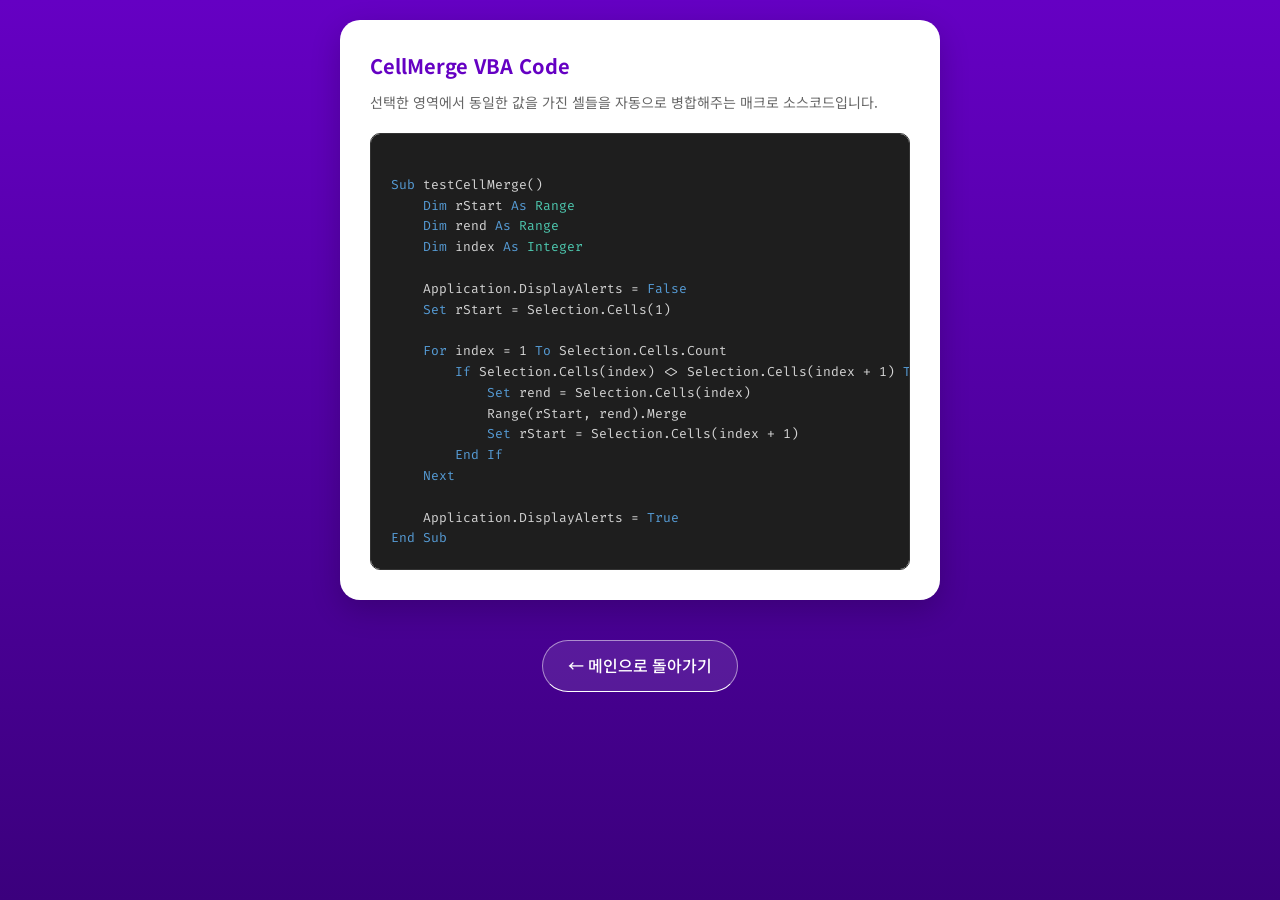
<file: context/cellmerge.html>
<!DOCTYPE html>
<html lang="ko">
<head>
    <meta charset="UTF-8">
    <meta name="viewport" content="width=device-width, initial-scale=1.0">
    <title>CellMerge VBA Code - Codeit</title>
    <link href="https://fonts.googleapis.com/css2?family=Noto+Sans+KR:wght@400;500;700&family=Fira+Code:wght@400;500&display=swap" rel="stylesheet">
    <link rel="stylesheet" href="../css/style.css">
    <style>
        .content-card {
            background: white;
            color: #333;
            padding: 30px;
            border-radius: 20px;
            text-align: left;
            box-shadow: 0 10px 30px rgba(0,0,0,0.2);
            width: 100%;
        }
        
        h2 { 
            color: #6500c3; 
            margin-bottom: 10px; 
            font-size: 20px;
        }

        .description {
            font-size: 14px;
            color: #666;
            margin-bottom: 20px;
            line-height: 1.5;
        }

        /* 코드 블록 스타일 */
        .code-block {
            background-color: #1e1e1e;
            color: #d4d4d4;
            padding: 20px;
            border-radius: 10px;
            font-family: 'Fira Code', monospace;
            font-size: 13px;
            line-height: 1.6;
            overflow-x: auto;
            white-space: pre;
            border: 1px solid #333;
        }

        .vba-keyword { color: #569cd6; } /* Dim, Sub, If 등 */
        .vba-type { color: #4ec9b0; }    /* Range, Integer 등 */
        .vba-comment { color: #6a9955; } /* 주석 (필요시) */

        .back-btn {
            display: inline-block;
            margin-top: 30px;
            color: #ffffff;
            text-decoration: none;
            font-weight: 500;
            border-bottom: 1px solid #ffffff;
            transition: opacity 0.2s;
        }
        .back-btn:hover { opacity: 0.8; }
    </style>
</head>
<body>
    <div class="container">
        <div class="content-card">
            <h2>CellMerge VBA Code</h2>
            <p class="description">선택한 영역에서 동일한 값을 가진 셀들을 자동으로 병합해주는 매크로 소스코드입니다.</p>
            
            <div class="code-block">
<span class="vba-keyword">Sub</span> testCellMerge()
    <span class="vba-keyword">Dim</span> rStart <span class="vba-keyword">As</span> <span class="vba-type">Range</span>
    <span class="vba-keyword">Dim</span> rend <span class="vba-keyword">As</span> <span class="vba-type">Range</span>
    <span class="vba-keyword">Dim</span> index <span class="vba-keyword">As</span> <span class="vba-type">Integer</span>

    Application.DisplayAlerts = <span class="vba-keyword">False</span> 
    <span class="vba-keyword">Set</span> rStart = Selection.Cells(1) 

    <span class="vba-keyword">For</span> index = 1 <span class="vba-keyword">To</span> Selection.Cells.Count 
        <span class="vba-keyword">If</span> Selection.Cells(index) <> Selection.Cells(index + 1) <span class="vba-keyword">Then</span> 
            <span class="vba-keyword">Set</span> rend = Selection.Cells(index) 
            Range(rStart, rend).Merge 
            <span class="vba-keyword">Set</span> rStart = Selection.Cells(index + 1) 
        <span class="vba-keyword">End If</span>
    <span class="vba-keyword">Next</span> 

    Application.DisplayAlerts = <span class="vba-keyword">True</span> 
<span class="vba-keyword">End Sub</span></div>
        </div>
        
        <a href="../index.html" class="back-btn">← 메인으로 돌아가기</a>
    </div>
</body>
</html>
</file>
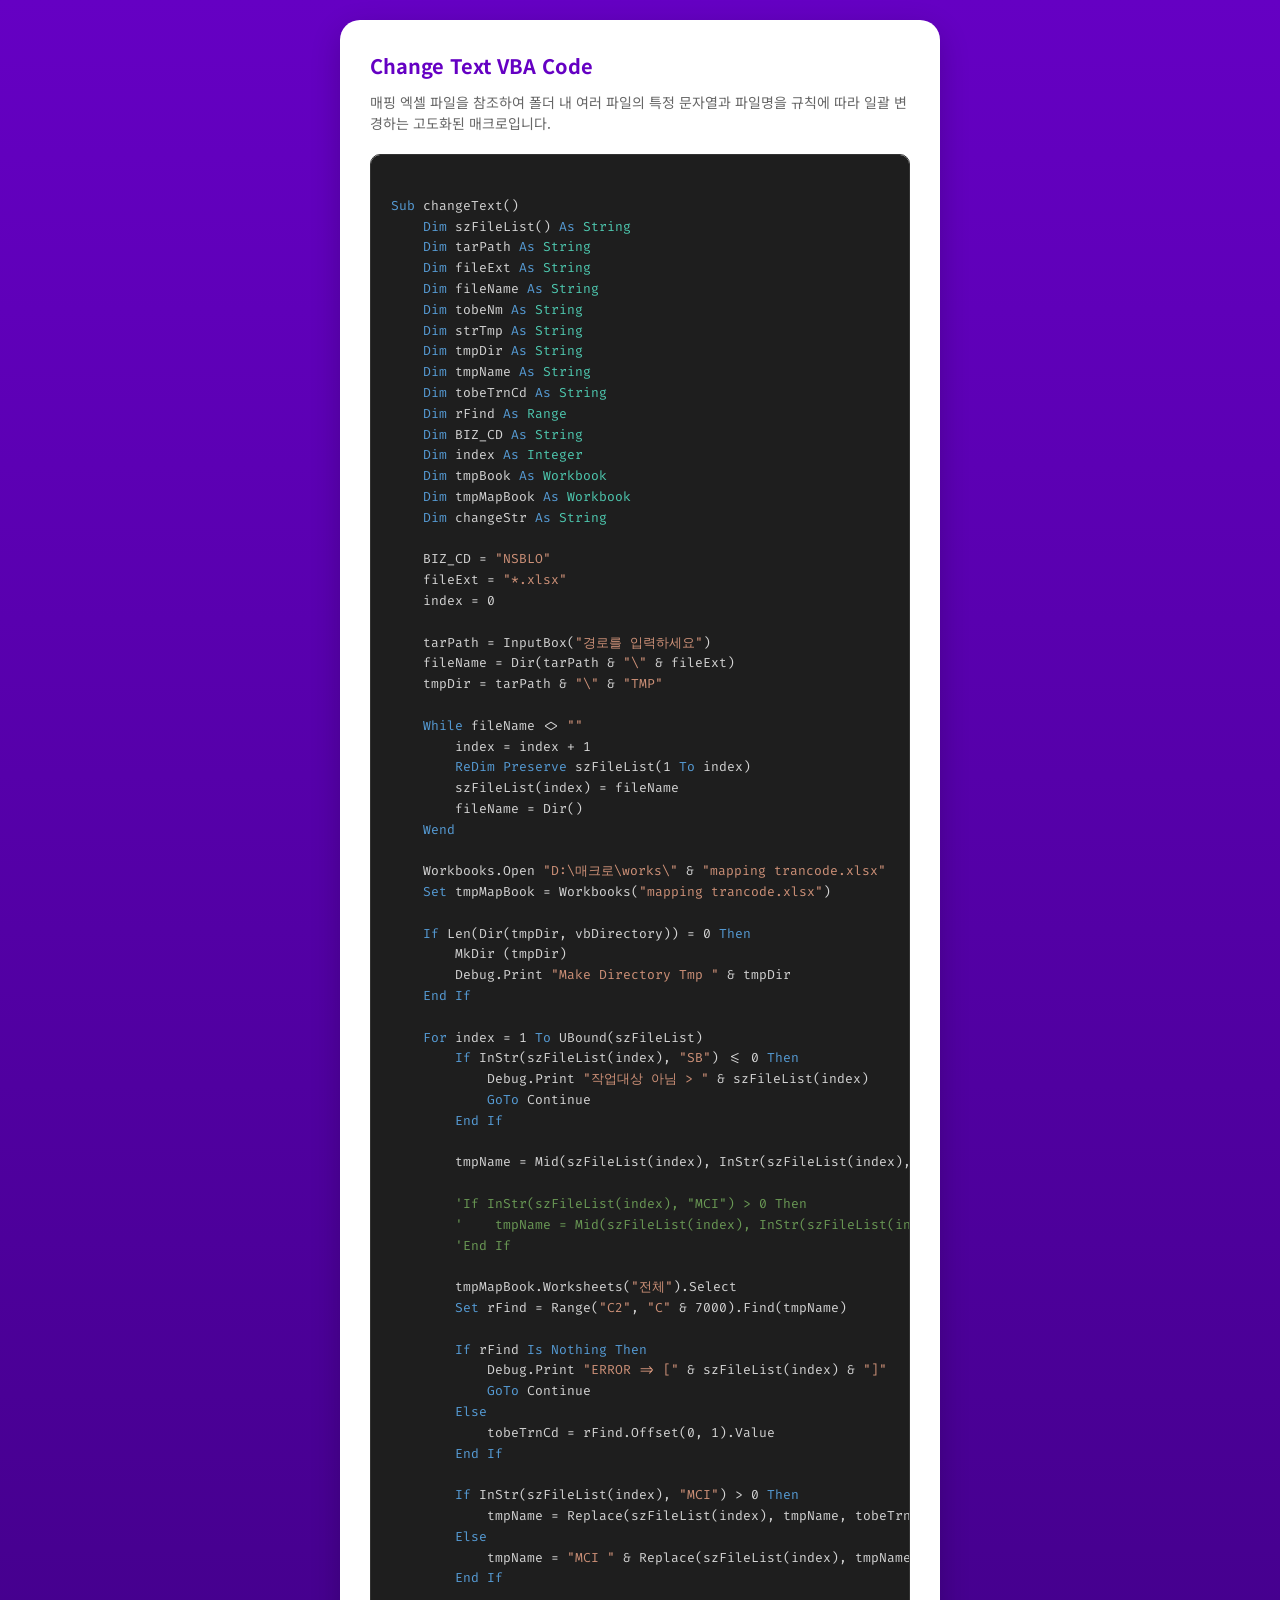
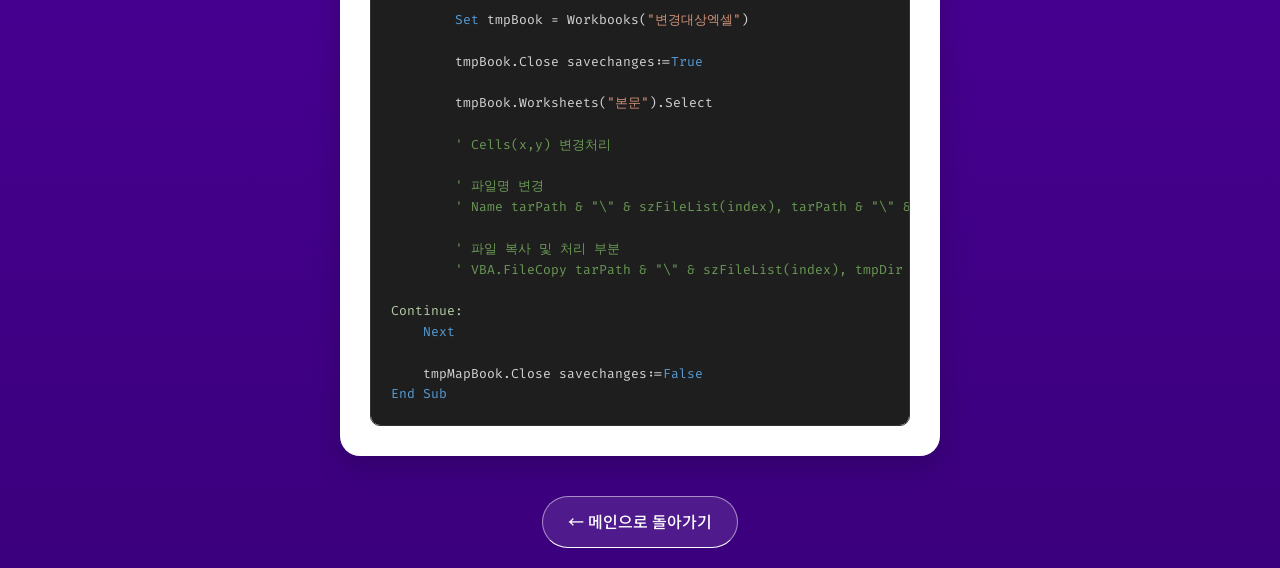
<file: context/changetext.html>
<!DOCTYPE html>
<html lang="ko">
<head>
    <meta charset="UTF-8">
    <meta name="viewport" content="width=device-width, initial-scale=1.0">
    <title>Change Text VBA - Codeit</title>
    <link href="https://fonts.googleapis.com/css2?family=Noto+Sans+KR:wght@400;500;700&family=Fira+Code:wght@400;500&display=swap" rel="stylesheet">
    <link rel="stylesheet" href="../css/style.css">
    <style>
        .content-card {
            background: white;
            color: #333;
            padding: 30px;
            border-radius: 20px;
            text-align: left;
            box-shadow: 0 10px 30px rgba(0,0,0,0.2);
            width: 100%;
        }
        
        h2 { 
            color: #6500c3; 
            margin-bottom: 10px; 
            font-size: 20px;
        }

        .description {
            font-size: 14px;
            color: #666;
            margin-bottom: 20px;
            line-height: 1.5;
        }

        /* 코드 블록 스타일 */
        .code-block {
            background-color: #1e1e1e;
            color: #d4d4d4;
            padding: 20px;
            border-radius: 10px;
            font-family: 'Fira Code', monospace;
            font-size: 13px;
            line-height: 1.6;
            overflow-x: auto;
            white-space: pre;
            border: 1px solid #333;
        }

        .vba-keyword { color: #569cd6; } /* Sub, Dim, If, While, GoTo 등 */
        .vba-type { color: #4ec9b0; }    /* String, Workbook, Range 등 */
        .vba-string { color: #ce9178; }  /* "Text" */
        .vba-comment { color: #6a9955; } /* ' Comment */
        .vba-label { color: #b5cea8; }   /* Continue: */

        .back-btn {
            display: inline-block;
            margin-top: 30px;
            color: #ffffff;
            text-decoration: none;
            font-weight: 500;
            border-bottom: 1px solid #ffffff;
            transition: opacity 0.2s;
        }
        .back-btn:hover { opacity: 0.8; }
    </style>
</head>
<body>
    <div class="container">
        <div class="content-card">
            <h2>Change Text VBA Code</h2>
            <p class="description">매핑 엑셀 파일을 참조하여 폴더 내 여러 파일의 특정 문자열과 파일명을 규칙에 따라 일괄 변경하는 고도화된 매크로입니다.</p>
            
            <div class="code-block">
<span class="vba-keyword">Sub</span> changeText()
    <span class="vba-keyword">Dim</span> szFileList() <span class="vba-keyword">As</span> <span class="vba-type">String</span> 
    <span class="vba-keyword">Dim</span> tarPath <span class="vba-keyword">As</span> <span class="vba-type">String</span> 
    <span class="vba-keyword">Dim</span> fileExt <span class="vba-keyword">As</span> <span class="vba-type">String</span> 
    <span class="vba-keyword">Dim</span> fileName <span class="vba-keyword">As</span> <span class="vba-type">String</span> 
    <span class="vba-keyword">Dim</span> tobeNm <span class="vba-keyword">As</span> <span class="vba-type">String</span> 
    <span class="vba-keyword">Dim</span> strTmp <span class="vba-keyword">As</span> <span class="vba-type">String</span> 
    <span class="vba-keyword">Dim</span> tmpDir <span class="vba-keyword">As</span> <span class="vba-type">String</span> 
    <span class="vba-keyword">Dim</span> tmpName <span class="vba-keyword">As</span> <span class="vba-type">String</span> 
    <span class="vba-keyword">Dim</span> tobeTrnCd <span class="vba-keyword">As</span> <span class="vba-type">String</span> 
    <span class="vba-keyword">Dim</span> rFind <span class="vba-keyword">As</span> <span class="vba-type">Range</span> 
    <span class="vba-keyword">Dim</span> BIZ_CD <span class="vba-keyword">As</span> <span class="vba-type">String</span> 
    <span class="vba-keyword">Dim</span> index <span class="vba-keyword">As</span> <span class="vba-type">Integer</span> 
    <span class="vba-keyword">Dim</span> tmpBook <span class="vba-keyword">As</span> <span class="vba-type">Workbook</span> 
    <span class="vba-keyword">Dim</span> tmpMapBook <span class="vba-keyword">As</span> <span class="vba-type">Workbook</span> 
    <span class="vba-keyword">Dim</span> changeStr <span class="vba-keyword">As</span> <span class="vba-type">String</span> 

    BIZ_CD = <span class="vba-string">"NSBLO"</span> 
    fileExt = <span class="vba-string">"*.xlsx"</span> 
    index = 0 

    tarPath = InputBox(<span class="vba-string">"경로를 입력하세요"</span>) 
    fileName = Dir(tarPath & <span class="vba-string">"\"</span> & fileExt) 
    tmpDir = tarPath & <span class="vba-string">"\"</span> & <span class="vba-string">"TMP"</span> 

    <span class="vba-keyword">While</span> fileName <> <span class="vba-string">""</span> 
        index = index + 1 
        <span class="vba-keyword">ReDim Preserve</span> szFileList(1 <span class="vba-keyword">To</span> index) 
        szFileList(index) = fileName 
        fileName = Dir() 
    <span class="vba-keyword">Wend</span> 

    Workbooks.Open <span class="vba-string">"D:\매크로\works\"</span> & <span class="vba-string">"mapping trancode.xlsx"</span> 
    <span class="vba-keyword">Set</span> tmpMapBook = Workbooks(<span class="vba-string">"mapping trancode.xlsx"</span>) 

    <span class="vba-keyword">If</span> Len(Dir(tmpDir, vbDirectory)) = 0 <span class="vba-keyword">Then</span>
        MkDir (tmpDir) 
        Debug.Print <span class="vba-string">"Make Directory Tmp "</span> & tmpDir
    <span class="vba-keyword">End If</span> 

    <span class="vba-keyword">For</span> index = 1 <span class="vba-keyword">To</span> UBound(szFileList)
        <span class="vba-keyword">If</span> InStr(szFileList(index), <span class="vba-string">"SB"</span>) <= 0 <span class="vba-keyword">Then</span>
            Debug.Print <span class="vba-string">"작업대상 아님 > "</span> & szFileList(index)
            <span class="vba-keyword">GoTo</span> Continue
        <span class="vba-keyword">End If</span> 

        tmpName = Mid(szFileList(index), InStr(szFileList(index), <span class="vba-string">"SBLO"</span>), 12)
        
        <span class="vba-comment">'If InStr(szFileList(index), "MCI") > 0 Then</span>
        <span class="vba-comment">'    tmpName = Mid(szFileList(index), InStr(szFileList(index), "MCI"), 12)</span>
        <span class="vba-comment">'End If</span>

        tmpMapBook.Worksheets(<span class="vba-string">"전체"</span>).Select
        <span class="vba-keyword">Set</span> rFind = Range(<span class="vba-string">"C2"</span>, <span class="vba-string">"C"</span> & 7000).Find(tmpName)

        <span class="vba-keyword">If</span> rFind <span class="vba-keyword">Is Nothing Then</span>
            Debug.Print <span class="vba-string">"ERROR => ["</span> & szFileList(index) & <span class="vba-string">"]"</span>
            <span class="vba-keyword">GoTo</span> Continue
        <span class="vba-keyword">Else</span>
            tobeTrnCd = rFind.Offset(0, 1).Value
        <span class="vba-keyword">End If</span> 

        <span class="vba-keyword">If</span> InStr(szFileList(index), <span class="vba-string">"MCI"</span>) > 0 <span class="vba-keyword">Then</span>
            tmpName = Replace(szFileList(index), tmpName, tobeTrnCd)
        <span class="vba-keyword">Else</span>
            tmpName = <span class="vba-string">"MCI "</span> & Replace(szFileList(index), tmpName, tobeTrnCd)
        <span class="vba-keyword">End If</span>

        <span class="vba-keyword">Set</span> tmpBook = Workbooks(<span class="vba-string">"변경대상엑셀"</span>)
         
        tmpBook.Close savechanges:=<span class="vba-keyword">True</span>
        
        tmpBook.Worksheets(<span class="vba-string">"본문"</span>).Select
        
        <span class="vba-comment">' Cells(x,y) 변경처리</span>
        
        <span class="vba-comment">' 파일명 변경</span>
        <span class="vba-comment">' Name tarPath & "\" & szFileList(index), tarPath & "\" & tobeNm & ".xlsx"</span>
        
        <span class="vba-comment">' 파일 복사 및 처리 부분</span>
        <span class="vba-comment">' VBA.FileCopy tarPath & "\" & szFileList(index), tmpDir & "\" & tobeNm & ".xlsx" </span>
        
<span class="vba-label">Continue:</span>
    <span class="vba-keyword">Next</span>
    
    tmpMapBook.Close savechanges:=<span class="vba-keyword">False</span>
<span class="vba-keyword">End Sub</span></div>
        </div>
        
        <a href="../index.html" class="back-btn">← 메인으로 돌아가기</a>
    </div>
</body>
</html>
</file>
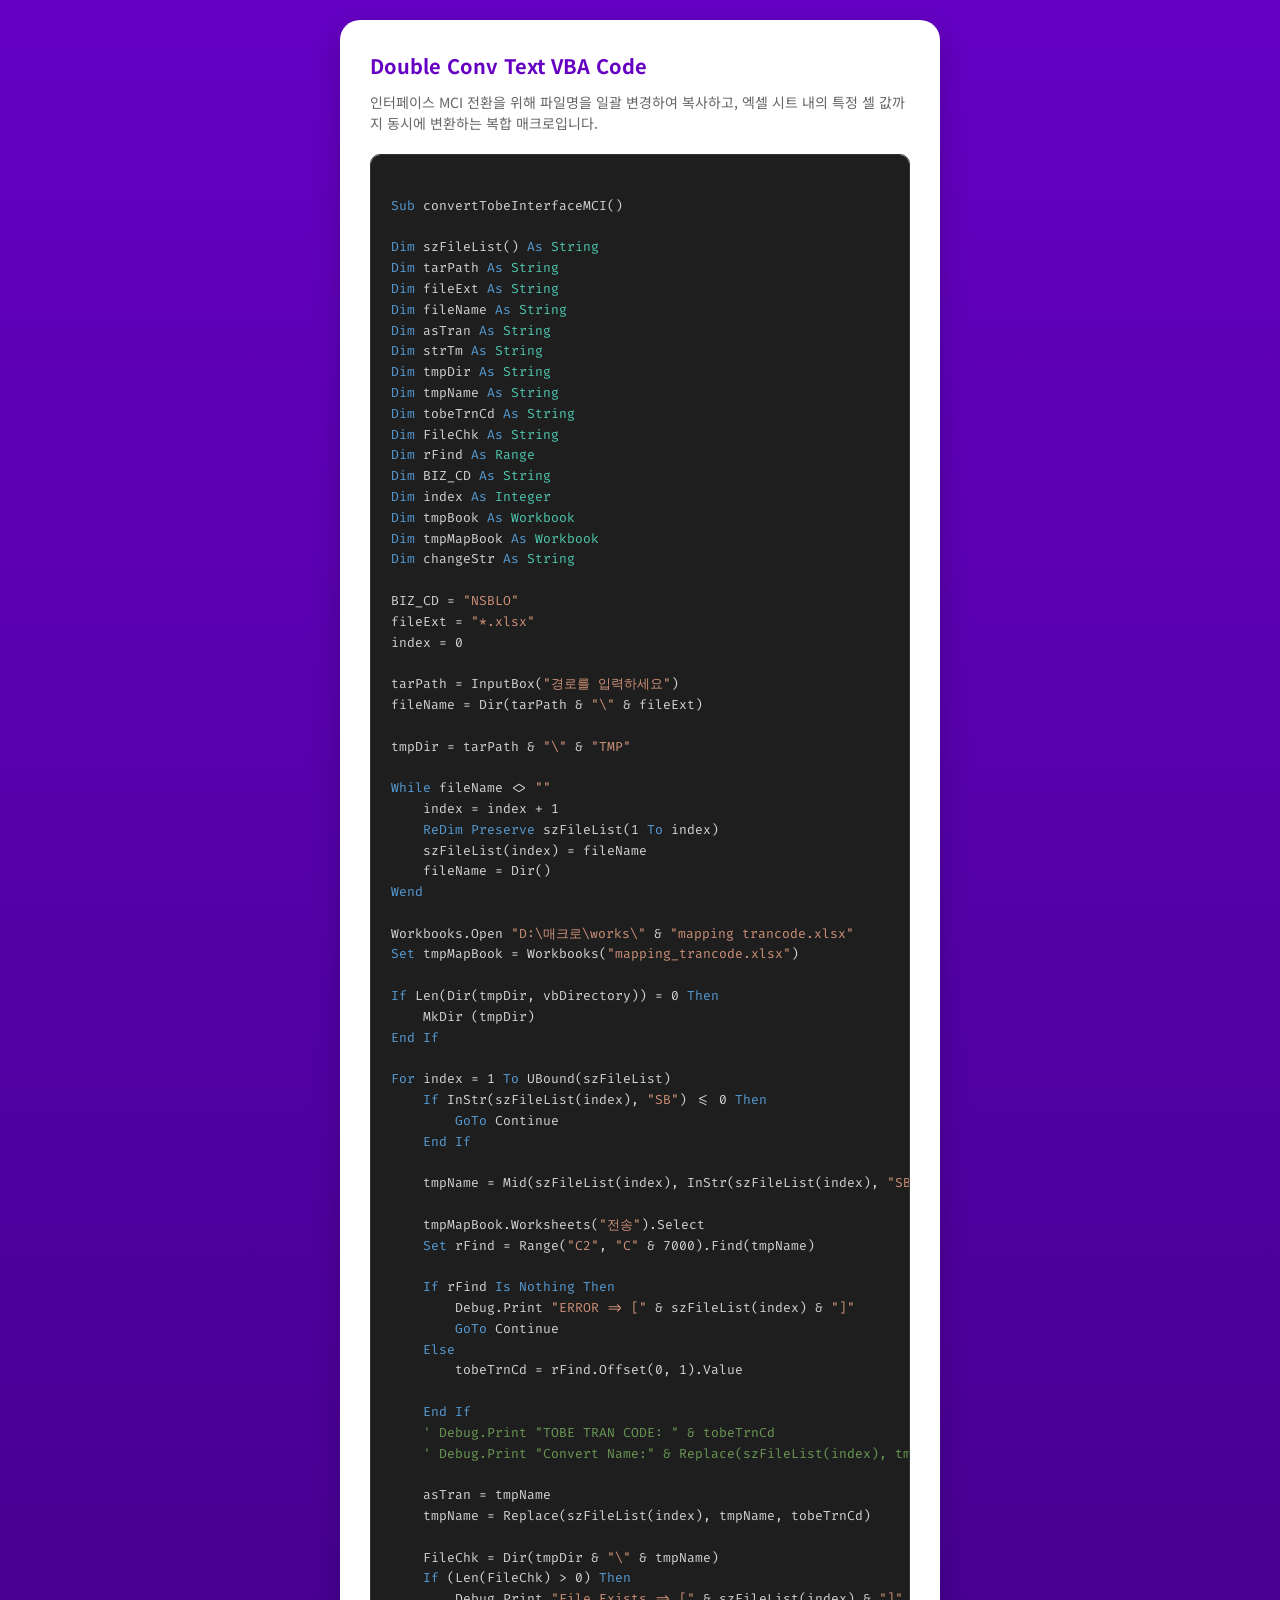
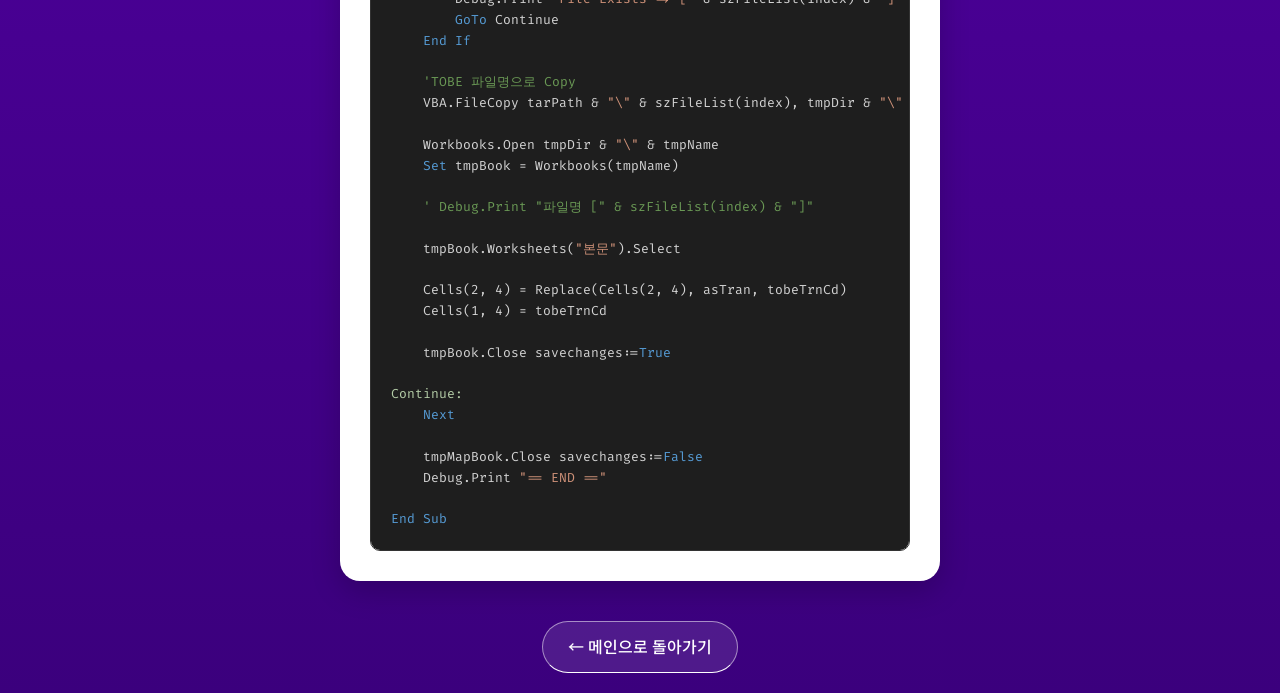
<file: context/doubletext.html>
<!DOCTYPE html>
<html lang="ko">
<head>
    <meta charset="UTF-8">
    <meta name="viewport" content="width=device-width, initial-scale=1.0">
    <title>Double Conv Text VBA - Codeit</title>
    <link href="https://fonts.googleapis.com/css2?family=Noto+Sans+KR:wght@400;500;700&family=Fira+Code:wght@400;500&display=swap" rel="stylesheet">
    <link rel="stylesheet" href="../css/style.css">
    <style>
        .content-card {
            background: white;
            color: #333;
            padding: 30px;
            border-radius: 20px;
            text-align: left;
            box-shadow: 0 10px 30px rgba(0,0,0,0.2);
            width: 100%;
        }
        
        h2 { 
            color: #6500c3; 
            margin-bottom: 10px; 
            font-size: 20px;
        }

        .description {
            font-size: 14px;
            color: #666;
            margin-bottom: 20px;
            line-height: 1.5;
        }

        /* 코드 블록 스타일 */
        .code-block {
            background-color: #1e1e1e;
            color: #d4d4d4;
            padding: 20px;
            border-radius: 10px;
            font-family: 'Fira Code', monospace;
            font-size: 13px;
            line-height: 1.6;
            overflow-x: auto;
            white-space: pre;
            border: 1px solid #333;
        }

        .vba-keyword { color: #569cd6; } /* Sub, Dim, While, If, For 등 */
        .vba-type { color: #4ec9b0; }    /* String, Range, Workbook 등 */
        .vba-string { color: #ce9178; }  /* "Text" */
        .vba-comment { color: #6a9955; } /* ' Comment */
        .vba-label { color: #b5cea8; }   /* Continue: */

        .back-btn {
            display: inline-block;
            margin-top: 30px;
            color: #ffffff;
            text-decoration: none;
            font-weight: 500;
            border-bottom: 1px solid #ffffff;
            transition: opacity 0.2s;
        }
        .back-btn:hover { opacity: 0.8; }
    </style>
</head>
<body>
    <div class="container">
        <div class="content-card">
            <h2>Double Conv Text VBA Code</h2>
            <p class="description">인터페이스 MCI 전환을 위해 파일명을 일괄 변경하여 복사하고, 엑셀 시트 내의 특정 셀 값까지 동시에 변환하는 복합 매크로입니다.</p>
            
            <div class="code-block">
<span class="vba-keyword">Sub</span> convertTobeInterfaceMCI() 

<span class="vba-keyword">Dim</span> szFileList() <span class="vba-keyword">As</span> <span class="vba-type">String</span> 
<span class="vba-keyword">Dim</span> tarPath <span class="vba-keyword">As</span> <span class="vba-type">String</span> 
<span class="vba-keyword">Dim</span> fileExt <span class="vba-keyword">As</span> <span class="vba-type">String</span> 
<span class="vba-keyword">Dim</span> fileName <span class="vba-keyword">As</span> <span class="vba-type">String</span> 
<span class="vba-keyword">Dim</span> asTran <span class="vba-keyword">As</span> <span class="vba-type">String</span> 
<span class="vba-keyword">Dim</span> strTm <span class="vba-keyword">As</span> <span class="vba-type">String</span> 
<span class="vba-keyword">Dim</span> tmpDir <span class="vba-keyword">As</span> <span class="vba-type">String</span> 
<span class="vba-keyword">Dim</span> tmpName <span class="vba-keyword">As</span> <span class="vba-type">String</span> 
<span class="vba-keyword">Dim</span> tobeTrnCd <span class="vba-keyword">As</span> <span class="vba-type">String</span> 
<span class="vba-keyword">Dim</span> FileChk <span class="vba-keyword">As</span> <span class="vba-type">String</span> 
<span class="vba-keyword">Dim</span> rFind <span class="vba-keyword">As</span> <span class="vba-type">Range</span> 
<span class="vba-keyword">Dim</span> BIZ_CD <span class="vba-keyword">As</span> <span class="vba-type">String</span> 
<span class="vba-keyword">Dim</span> index <span class="vba-keyword">As</span> <span class="vba-type">Integer</span> 
<span class="vba-keyword">Dim</span> tmpBook <span class="vba-keyword">As</span> <span class="vba-type">Workbook</span> 
<span class="vba-keyword">Dim</span> tmpMapBook <span class="vba-keyword">As</span> <span class="vba-type">Workbook</span> 
<span class="vba-keyword">Dim</span> changeStr <span class="vba-keyword">As</span> <span class="vba-type">String</span> 

BIZ_CD = <span class="vba-string">"NSBLO"</span> 
fileExt = <span class="vba-string">"*.xlsx"</span> 
index = 0 

tarPath = InputBox(<span class="vba-string">"경로를 입력하세요"</span>) 
fileName = Dir(tarPath & <span class="vba-string">"\"</span> & fileExt) 

tmpDir = tarPath & <span class="vba-string">"\"</span> & <span class="vba-string">"TMP"</span> 

<span class="vba-keyword">While</span> fileName <> <span class="vba-string">""</span> 
    index = index + 1 
    <span class="vba-keyword">ReDim Preserve</span> szFileList(1 <span class="vba-keyword">To</span> index) 
    szFileList(index) = fileName 
    fileName = Dir() 
<span class="vba-keyword">Wend</span> 

Workbooks.Open <span class="vba-string">"D:\매크로\works\"</span> & <span class="vba-string">"mapping trancode.xlsx"</span> 
<span class="vba-keyword">Set</span> tmpMapBook = Workbooks(<span class="vba-string">"mapping_trancode.xlsx"</span>) 

<span class="vba-keyword">If</span> Len(Dir(tmpDir, vbDirectory)) = 0 <span class="vba-keyword">Then</span> 
    MkDir (tmpDir) 
<span class="vba-keyword">End If</span> 

<span class="vba-keyword">For</span> index = 1 <span class="vba-keyword">To</span> UBound(szFileList) 
    <span class="vba-keyword">If</span> InStr(szFileList(index), <span class="vba-string">"SB"</span>) <= 0 <span class="vba-keyword">Then</span> 
        <span class="vba-keyword">GoTo</span> Continue 
    <span class="vba-keyword">End If</span> 

    tmpName = Mid(szFileList(index), InStr(szFileList(index), <span class="vba-string">"SBLO"</span>), 12) 
    
    tmpMapBook.Worksheets(<span class="vba-string">"전송"</span>).Select 
    <span class="vba-keyword">Set</span> rFind = Range(<span class="vba-string">"C2"</span>, <span class="vba-string">"C"</span> & 7000).Find(tmpName) 

    <span class="vba-keyword">If</span> rFind <span class="vba-keyword">Is Nothing Then</span> 
        Debug.Print <span class="vba-string">"ERROR => ["</span> & szFileList(index) & <span class="vba-string">"]"</span> 
        <span class="vba-keyword">GoTo</span> Continue 
    <span class="vba-keyword">Else</span> 
        tobeTrnCd = rFind.Offset(0, 1).Value 

    <span class="vba-keyword">End If</span> 
    <span class="vba-comment">' Debug.Print "TOBE TRAN CODE: " & tobeTrnCd </span>
    <span class="vba-comment">' Debug.Print "Convert Name:" & Replace(szFileList(index), tmpName, tobeTrnCd) </span>

    asTran = tmpName 
    tmpName = Replace(szFileList(index), tmpName, tobeTrnCd) 

    FileChk = Dir(tmpDir & <span class="vba-string">"\"</span> & tmpName) 
    <span class="vba-keyword">If</span> (Len(FileChk) > 0) <span class="vba-keyword">Then</span> 
        Debug.Print <span class="vba-string">"File Exists => ["</span> & szFileList(index) & <span class="vba-string">"]"</span> 
        <span class="vba-keyword">GoTo</span> Continue 
    <span class="vba-keyword">End If</span> 

    <span class="vba-comment">'TOBE 파일명으로 Copy </span>
    VBA.FileCopy tarPath & <span class="vba-string">"\"</span> & szFileList(index), tmpDir & <span class="vba-string">"\"</span> & tmpName 

    Workbooks.Open tmpDir & <span class="vba-string">"\"</span> & tmpName 
    <span class="vba-keyword">Set</span> tmpBook = Workbooks(tmpName) 

    <span class="vba-comment">' Debug.Print "파일명 [" & szFileList(index) & "]" </span>
    
    tmpBook.Worksheets(<span class="vba-string">"본문"</span>).Select 
    
    Cells(2, 4) = Replace(Cells(2, 4), asTran, tobeTrnCd) 
    Cells(1, 4) = tobeTrnCd 

    tmpBook.Close savechanges:=<span class="vba-keyword">True</span> 

<span class="vba-label">Continue:</span>
    <span class="vba-keyword">Next</span>

    tmpMapBook.Close savechanges:=<span class="vba-keyword">False</span> 
    Debug.Print <span class="vba-string">"== END =="</span> 

<span class="vba-keyword">End Sub</span></div>
        </div>
        
        <a href="../index.html" class="back-btn">← 메인으로 돌아가기</a>
    </div>
</body>
</html>
</file>
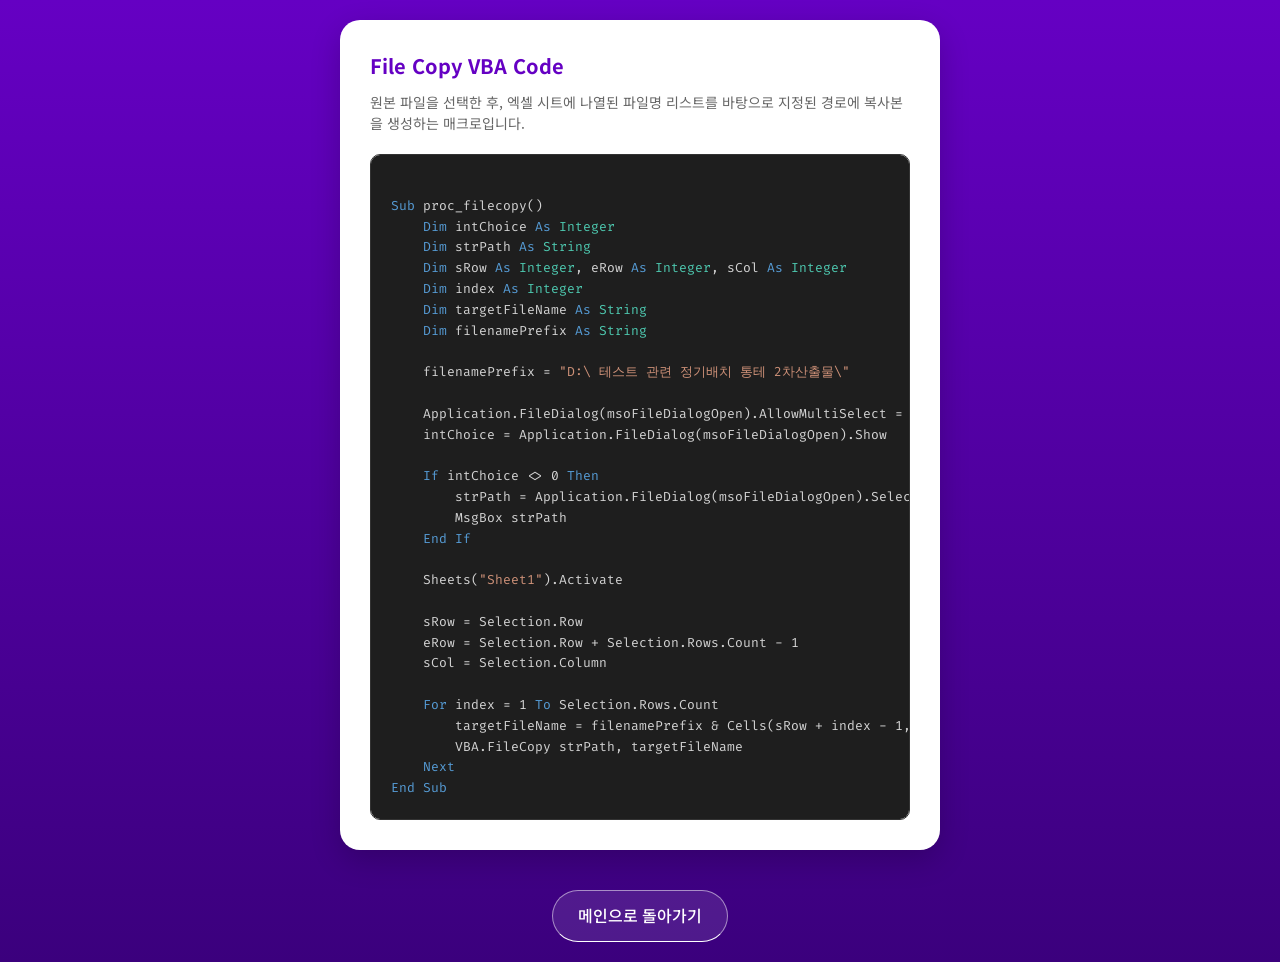
<file: context/filecopy.html>
<!DOCTYPE html>
<html lang="ko">
<head>
    <meta charset="UTF-8">
    <meta name="viewport" content="width=device-width, initial-scale=1.0">
    <title>File Copy VBA - Codeit</title>
    <link href="https://fonts.googleapis.com/css2?family=Noto+Sans+KR:wght@400;500;700&family=Fira+Code:wght@400;500&display=swap" rel="stylesheet">
    <link rel="stylesheet" href="../css/style.css">
    <style>
        .content-card {
            background: white;
            color: #333;
            padding: 30px;
            border-radius: 20px;
            text-align: left;
            box-shadow: 0 10px 30px rgba(0,0,0,0.2);
            width: 100%;
        }
        
        h2 { 
            color: #6500c3; 
            margin-bottom: 10px; 
            font-size: 20px;
        }

        .description {
            font-size: 14px;
            color: #666;
            margin-bottom: 20px;
            line-height: 1.5;
        }

        /* 코드 블록 스타일 */
        .code-block {
            background-color: #1e1e1e;
            color: #d4d4d4;
            padding: 20px;
            border-radius: 10px;
            font-family: 'Fira Code', monospace;
            font-size: 13px;
            line-height: 1.6;
            overflow-x: auto;
            white-space: pre;
            border: 1px solid #333;
        }

        .vba-keyword { color: #569cd6; } /* Dim, Sub, If 등 */
        .vba-type { color: #4ec9b0; }    /* Integer, String, Range 등 */
        .vba-string { color: #ce9178; }  /* "Text" */
        .vba-comment { color: #6a9955; } /* ' Comment */

        .back-btn {
            display: inline-block;
            margin-top: 30px;
            color: #ffffff;
            text-decoration: none;
            font-weight: 500;
            border-bottom: 1px solid #ffffff;
            transition: opacity 0.2s;
        }
        .back-btn:hover { opacity: 0.8; }
    </style>
</head>
<body>
    <div class="container">
        <div class="content-card">
            <h2>File Copy VBA Code</h2>
            <p class="description">원본 파일을 선택한 후, 엑셀 시트에 나열된 파일명 리스트를 바탕으로 지정된 경로에 복사본을 생성하는 매크로입니다.</p>
            
            <div class="code-block">
<span class="vba-keyword">Sub</span> proc_filecopy()
    <span class="vba-keyword">Dim</span> intChoice <span class="vba-keyword">As</span> <span class="vba-type">Integer</span>
    <span class="vba-keyword">Dim</span> strPath <span class="vba-keyword">As</span> <span class="vba-type">String</span>
    <span class="vba-keyword">Dim</span> sRow <span class="vba-keyword">As</span> <span class="vba-type">Integer</span>, eRow <span class="vba-keyword">As</span> <span class="vba-type">Integer</span>, sCol <span class="vba-keyword">As</span> <span class="vba-type">Integer</span>
    <span class="vba-keyword">Dim</span> index <span class="vba-keyword">As</span> <span class="vba-type">Integer</span>
    <span class="vba-keyword">Dim</span> targetFileName <span class="vba-keyword">As</span> <span class="vba-type">String</span>
    <span class="vba-keyword">Dim</span> filenamePrefix <span class="vba-keyword">As</span> <span class="vba-type">String</span>

    filenamePrefix = <span class="vba-string">"D:\ 테스트 관련 정기배치 통테 2차산출물\"</span>
    
    Application.FileDialog(msoFileDialogOpen).AllowMultiSelect = <span class="vba-keyword">False</span>
    intChoice = Application.FileDialog(msoFileDialogOpen).Show 

    <span class="vba-keyword">If</span> intChoice <> 0 <span class="vba-keyword">Then</span>
        strPath = Application.FileDialog(msoFileDialogOpen).SelectedItems(1) 
        MsgBox strPath
    <span class="vba-keyword">End If</span>

    Sheets(<span class="vba-string">"Sheet1"</span>).Activate
    
    sRow = Selection.Row
    eRow = Selection.Row + Selection.Rows.Count - 1
    sCol = Selection.Column

    <span class="vba-keyword">For</span> index = 1 <span class="vba-keyword">To</span> Selection.Rows.Count 
        targetFileName = filenamePrefix & Cells(sRow + index - 1, sCol) 
        VBA.FileCopy strPath, targetFileName 
    <span class="vba-keyword">Next</span>
<span class="vba-keyword">End Sub</span></div>
        </div>
        
        <a href="../index.html" class="back-btn"><i class="fas fa-chevron-left"></i> 메인으로 돌아가기</a>
    </div>
</body>
</html>
</file>
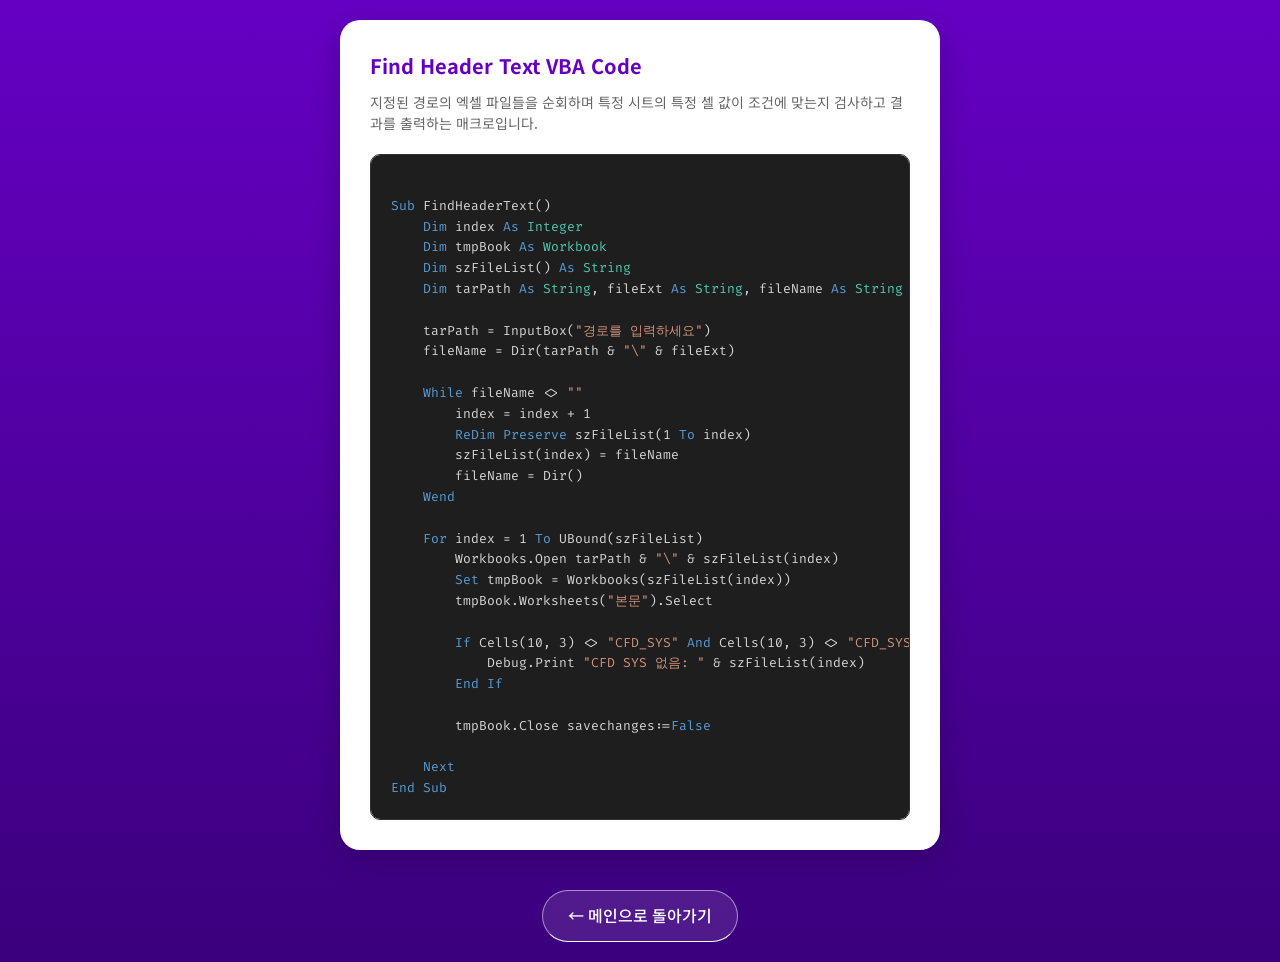
<file: context/findtext.html>
<!DOCTYPE html>
<html lang="ko">
<head>
    <meta charset="UTF-8">
    <meta name="viewport" content="width=device-width, initial-scale=1.0">
    <title>Find Text VBA - Codeit</title>
    <link href="https://fonts.googleapis.com/css2?family=Noto+Sans+KR:wght@400;500;700&family=Fira+Code:wght@400;500&display=swap" rel="stylesheet">
    <link rel="stylesheet" href="../css/style.css">
    <style>
        .content-card {
            background: white;
            color: #333;
            padding: 30px;
            border-radius: 20px;
            text-align: left;
            box-shadow: 0 10px 30px rgba(0,0,0,0.2);
            width: 100%;
        }
        
        h2 { 
            color: #6500c3; 
            margin-bottom: 10px; 
            font-size: 20px;
        }

        .description {
            font-size: 14px;
            color: #666;
            margin-bottom: 20px;
            line-height: 1.5;
        }

        /* 코드 블록 스타일 */
        .code-block {
            background-color: #1e1e1e;
            color: #d4d4d4;
            padding: 20px;
            border-radius: 10px;
            font-family: 'Fira Code', monospace;
            font-size: 13px;
            line-height: 1.6;
            overflow-x: auto;
            white-space: pre;
            border: 1px solid #333;
        }

        .vba-keyword { color: #569cd6; } /* Dim, Sub, If, While 등 */
        .vba-type { color: #4ec9b0; }    /* Integer, Workbook, String 등 */
        .vba-string { color: #ce9178; }  /* "Text" */
        .vba-comment { color: #6a9955; } /* ' Comment */

        .back-btn {
            display: inline-block;
            margin-top: 30px;
            color: #ffffff;
            text-decoration: none;
            font-weight: 500;
            border-bottom: 1px solid #ffffff;
            transition: opacity 0.2s;
        }
        .back-btn:hover { opacity: 0.8; }
    </style>
</head>
<body>
    <div class="container">
        <div class="content-card">
            <h2>Find Header Text VBA Code</h2>
            <p class="description">지정된 경로의 엑셀 파일들을 순회하며 특정 시트의 특정 셀 값이 조건에 맞는지 검사하고 결과를 출력하는 매크로입니다.</p>
            
            <div class="code-block">
<span class="vba-keyword">Sub</span> FindHeaderText()
    <span class="vba-keyword">Dim</span> index <span class="vba-keyword">As</span> <span class="vba-type">Integer</span>
    <span class="vba-keyword">Dim</span> tmpBook <span class="vba-keyword">As</span> <span class="vba-type">Workbook</span>
    <span class="vba-keyword">Dim</span> szFileList() <span class="vba-keyword">As</span> <span class="vba-type">String</span>
    <span class="vba-keyword">Dim</span> tarPath <span class="vba-keyword">As</span> <span class="vba-type">String</span>, fileExt <span class="vba-keyword">As</span> <span class="vba-type">String</span>, fileName <span class="vba-keyword">As</span> <span class="vba-type">String</span>

    tarPath = InputBox(<span class="vba-string">"경로를 입력하세요"</span>)
    fileName = Dir(tarPath & <span class="vba-string">"\"</span> & fileExt)

    <span class="vba-keyword">While</span> fileName <> <span class="vba-string">""</span>
        index = index + 1
        <span class="vba-keyword">ReDim Preserve</span> szFileList(1 <span class="vba-keyword">To</span> index)
        szFileList(index) = fileName
        fileName = Dir()
    <span class="vba-keyword">Wend</span>

    <span class="vba-keyword">For</span> index = 1 <span class="vba-keyword">To</span> UBound(szFileList)
        Workbooks.Open tarPath & <span class="vba-string">"\"</span> & szFileList(index)
        <span class="vba-keyword">Set</span> tmpBook = Workbooks(szFileList(index))
        tmpBook.Worksheets(<span class="vba-string">"본문"</span>).Select

        <span class="vba-keyword">If</span> Cells(10, 3) <> <span class="vba-string">"CFD_SYS"</span> <span class="vba-keyword">And</span> Cells(10, 3) <> <span class="vba-string">"CFD_SYS_TEST"</span> <span class="vba-keyword">Then</span>
            Debug.Print <span class="vba-string">"CFD SYS 없음: "</span> & szFileList(index)
        <span class="vba-keyword">End If</span>
        
        tmpBook.Close savechanges:=<span class="vba-keyword">False</span>
        
    <span class="vba-keyword">Next</span>
<span class="vba-keyword">End Sub</span></div>
        </div>
        
        <a href="../index.html" class="back-btn">← 메인으로 돌아가기</a>
    </div>
</body>
</html>
</file>
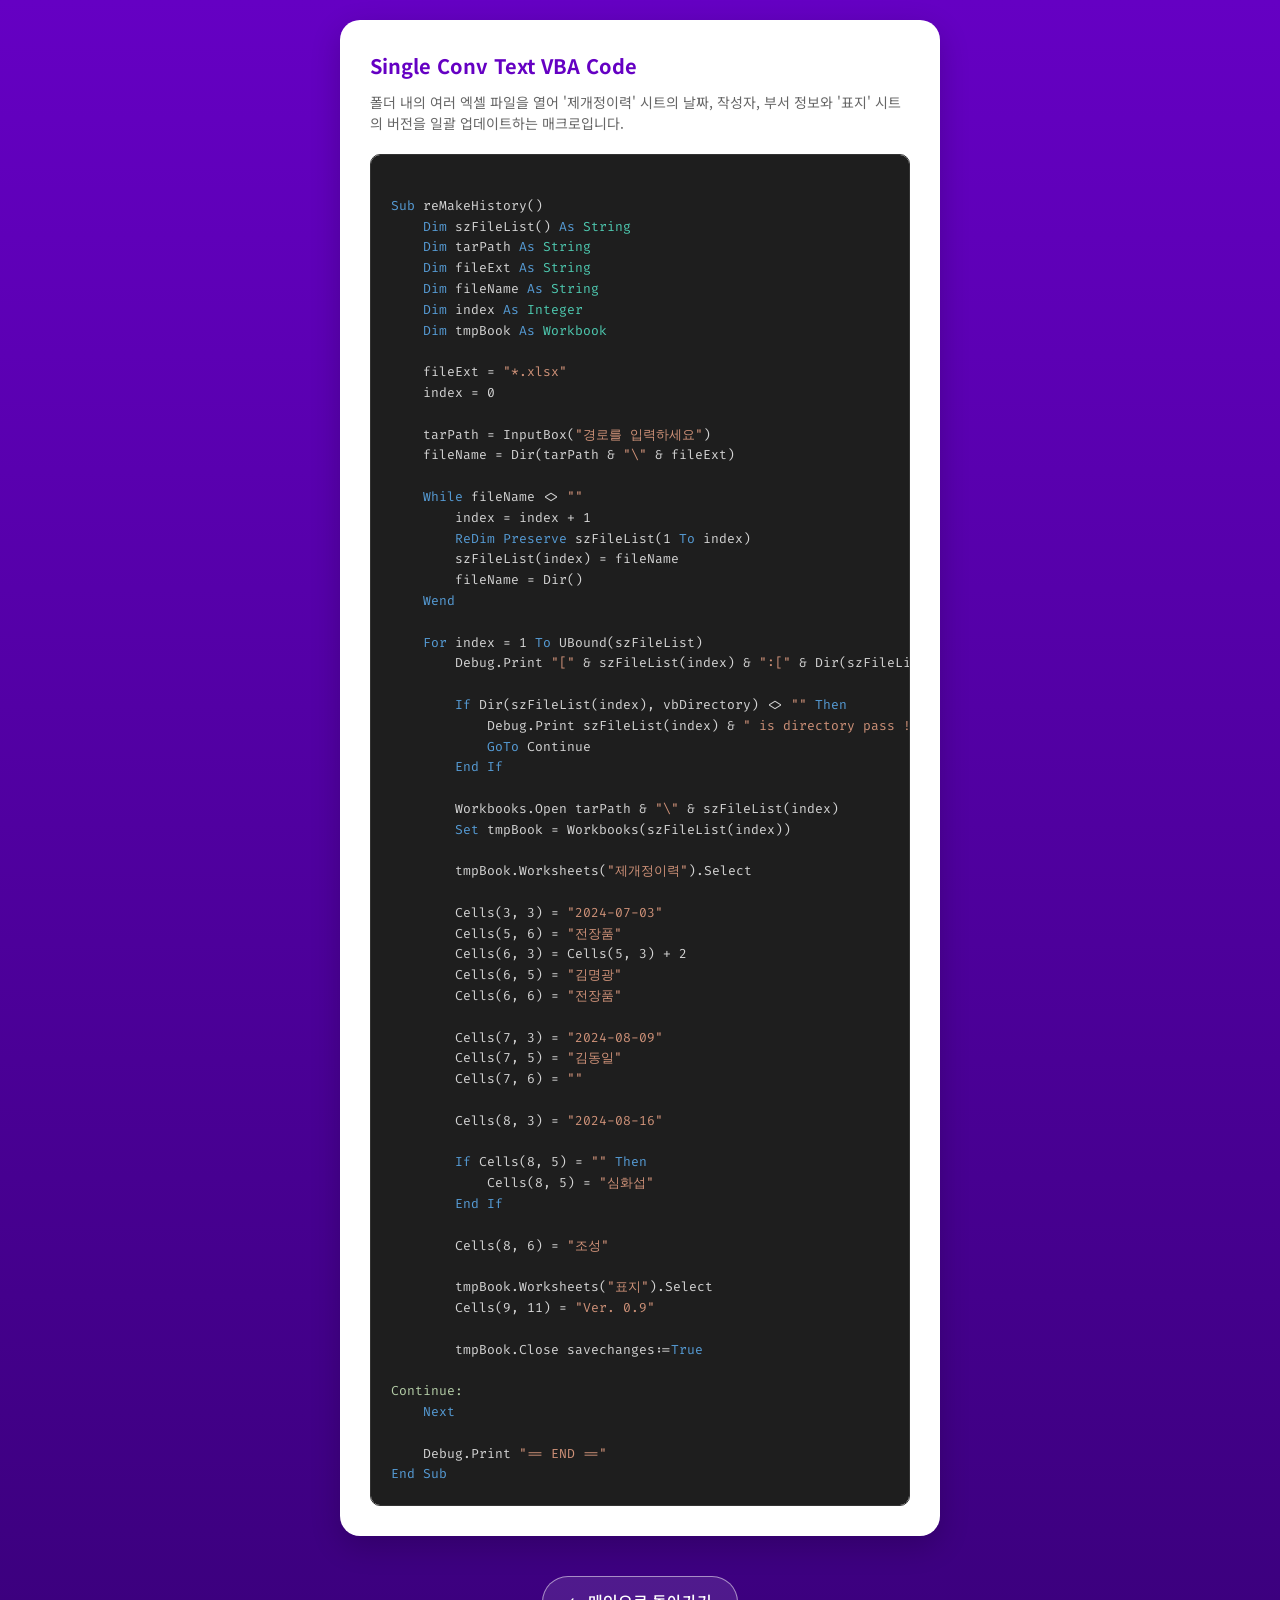
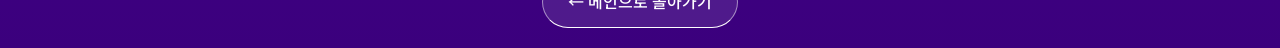
<file: context/singletext.html>
<!DOCTYPE html>
<html lang="ko">
<head>
    <meta charset="UTF-8">
    <meta name="viewport" content="width=device-width, initial-scale=1.0">
    <title>Single Conv Text VBA - Codeit</title>
    <link href="https://fonts.googleapis.com/css2?family=Noto+Sans+KR:wght@400;500;700&family=Fira+Code:wght@400;500&display=swap" rel="stylesheet">
    <link rel="stylesheet" href="../css/style.css">
    <style>
        .content-card {
            background: white;
            color: #333;
            padding: 30px;
            border-radius: 20px;
            text-align: left;
            box-shadow: 0 10px 30px rgba(0,0,0,0.2);
            width: 100%;
        }
        
        h2 { 
            color: #6500c3; 
            margin-bottom: 10px; 
            font-size: 20px;
        }

        .description {
            font-size: 14px;
            color: #666;
            margin-bottom: 20px;
            line-height: 1.5;
        }

        /* 코드 블록 스타일 */
        .code-block {
            background-color: #1e1e1e;
            color: #d4d4d4;
            padding: 20px;
            border-radius: 10px;
            font-family: 'Fira Code', monospace;
            font-size: 13px;
            line-height: 1.6;
            overflow-x: auto;
            white-space: pre;
            border: 1px solid #333;
        }

        .vba-keyword { color: #569cd6; } /* Sub, Dim, While, If, For 등 */
        .vba-type { color: #4ec9b0; }    /* String, Workbook, Integer 등 */
        .vba-string { color: #ce9178; }  /* "Text", "2024-07-03" 등 */
        .vba-comment { color: #6a9955; } /* ' Comment */
        .vba-label { color: #b5cea8; }   /* Continue: */

        .back-btn {
            display: inline-block;
            margin-top: 30px;
            color: #ffffff;
            text-decoration: none;
            font-weight: 500;
            border-bottom: 1px solid #ffffff;
            transition: opacity 0.2s;
        }
        .back-btn:hover { opacity: 0.8; }
    </style>
</head>
<body>
    <div class="container">
        <div class="content-card">
            <h2>Single Conv Text VBA Code</h2>
            <p class="description">폴더 내의 여러 엑셀 파일을 열어 '제개정이력' 시트의 날짜, 작성자, 부서 정보와 '표지' 시트의 버전을 일괄 업데이트하는 매크로입니다.</p>
            
            <div class="code-block">
<span class="vba-keyword">Sub</span> reMakeHistory()
    <span class="vba-keyword">Dim</span> szFileList() <span class="vba-keyword">As</span> <span class="vba-type">String</span>
    <span class="vba-keyword">Dim</span> tarPath <span class="vba-keyword">As</span> <span class="vba-type">String</span> 
    <span class="vba-keyword">Dim</span> fileExt <span class="vba-keyword">As</span> <span class="vba-type">String</span>
    <span class="vba-keyword">Dim</span> fileName <span class="vba-keyword">As</span> <span class="vba-type">String</span>
    <span class="vba-keyword">Dim</span> index <span class="vba-keyword">As</span> <span class="vba-type">Integer</span>
    <span class="vba-keyword">Dim</span> tmpBook <span class="vba-keyword">As</span> <span class="vba-type">Workbook</span> 

    fileExt = <span class="vba-string">"*.xlsx"</span>
    index = 0

    tarPath = InputBox(<span class="vba-string">"경로를 입력하세요"</span>) 
    fileName = Dir(tarPath & <span class="vba-string">"\"</span> & fileExt) 

    <span class="vba-keyword">While</span> fileName <> <span class="vba-string">""</span> 
        index = index + 1 
        <span class="vba-keyword">ReDim Preserve</span> szFileList(1 <span class="vba-keyword">To</span> index) 
        szFileList(index) = fileName 
        fileName = Dir() 
    <span class="vba-keyword">Wend</span> 

    <span class="vba-keyword">For</span> index = 1 <span class="vba-keyword">To</span> UBound(szFileList) 
        Debug.Print <span class="vba-string">"["</span> & szFileList(index) & <span class="vba-string">":["</span> & Dir(szFileList(index), vbDirectory) & <span class="vba-string">"]"</span> 
        
        <span class="vba-keyword">If</span> Dir(szFileList(index), vbDirectory) <> <span class="vba-string">""</span> <span class="vba-keyword">Then</span> 
            Debug.Print szFileList(index) & <span class="vba-string">" is directory pass !!!"</span>
            <span class="vba-keyword">GoTo</span> Continue
        <span class="vba-keyword">End If</span> 

        Workbooks.Open tarPath & <span class="vba-string">"\"</span> & szFileList(index)
        <span class="vba-keyword">Set</span> tmpBook = Workbooks(szFileList(index))
        
        tmpBook.Worksheets(<span class="vba-string">"제개정이력"</span>).Select 

        Cells(3, 3) = <span class="vba-string">"2024-07-03"</span> 
        Cells(5, 6) = <span class="vba-string">"전장품"</span> 
        Cells(6, 3) = Cells(5, 3) + 2 
        Cells(6, 5) = <span class="vba-string">"김명광"</span> 
        Cells(6, 6) = <span class="vba-string">"전장품"</span> 
        
        Cells(7, 3) = <span class="vba-string">"2024-08-09"</span>
        Cells(7, 5) = <span class="vba-string">"김동일"</span> 
        Cells(7, 6) = <span class="vba-string">""</span> 
        
        Cells(8, 3) = <span class="vba-string">"2024-08-16"</span> 
        
        <span class="vba-keyword">If</span> Cells(8, 5) = <span class="vba-string">""</span> <span class="vba-keyword">Then</span>
            Cells(8, 5) = <span class="vba-string">"심화섭"</span> 
        <span class="vba-keyword">End If</span>
        
        Cells(8, 6) = <span class="vba-string">"조성"</span>

        tmpBook.Worksheets(<span class="vba-string">"표지"</span>).Select
        Cells(9, 11) = <span class="vba-string">"Ver. 0.9"</span> 

        tmpBook.Close savechanges:=<span class="vba-keyword">True</span> 

<span class="vba-label">Continue:</span> 
    <span class="vba-keyword">Next</span> 

    Debug.Print <span class="vba-string">"== END =="</span> 
<span class="vba-keyword">End Sub</span></div>
        </div>
        
        <a href="../index.html" class="back-btn">← 메인으로 돌아가기</a>
    </div>
</body>
</html>
</file>
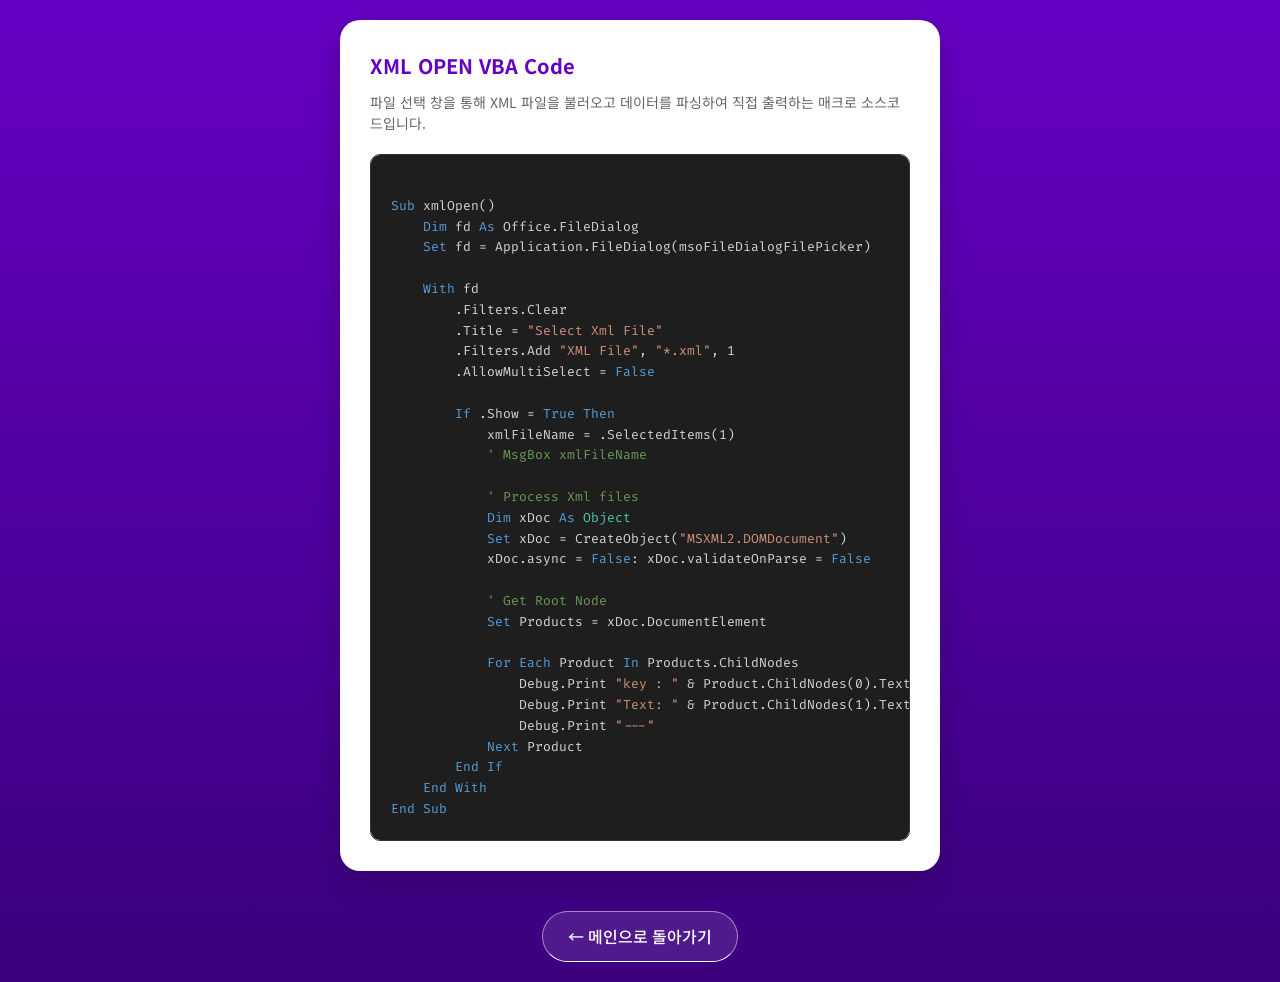
<file: context/xmlopen.html>
<!DOCTYPE html>
<html lang="ko">
<head>
    <meta charset="UTF-8">
    <meta name="viewport" content="width=device-width, initial-scale=1.0">
    <title>XML OPEN VBA Code - Codeit</title>
    <link href="https://fonts.googleapis.com/css2?family=Noto+Sans+KR:wght@400;500;700&family=Fira+Code:wght@400;500&display=swap" rel="stylesheet">
    <link rel="stylesheet" href="../css/style.css">
    <style>
        .content-card {
            background: white;
            color: #333;
            padding: 30px;
            border-radius: 20px;
            text-align: left;
            box-shadow: 0 10px 30px rgba(0,0,0,0.2);
            width: 100%;
        }
        h2 { color: #6500c3; margin-bottom: 10px; font-size: 20px; }
        .description { font-size: 14px; color: #666; margin-bottom: 20px; line-height: 1.5; }
        .code-block {
            background-color: #1e1e1e;
            color: #d4d4d4;
            padding: 20px;
            border-radius: 10px;
            font-family: 'Fira Code', monospace;
            font-size: 13px;
            line-height: 1.6;
            overflow-x: auto;
            white-space: pre;
            border: 1px solid #333;
        }
        .vba-keyword { color: #569cd6; }
        .vba-type { color: #4ec9b0; }
        .vba-comment { color: #6a9955; }
        .vba-string { color: #ce9178; }
        .back-btn {
            display: inline-block;
            margin-top: 30px;
            color: #ffffff;
            text-decoration: none;
            font-weight: 500;
            border-bottom: 1px solid #ffffff;
            transition: opacity 0.2s;
        }
        .back-btn:hover { opacity: 0.8; }
    </style>
</head>
<body>
    <div class="container">
        <div class="content-card">
            <h2>XML OPEN VBA Code</h2>
            <p class="description">파일 선택 창을 통해 XML 파일을 불러오고 데이터를 파싱하여 직접 출력하는 매크로 소스코드입니다.</p>
            
            <div class="code-block">
<span class="vba-keyword">Sub</span> xmlOpen()
    <span class="vba-keyword">Dim</span> fd <span class="vba-keyword">As</span> Office.FileDialog
    <span class="vba-keyword">Set</span> fd = Application.FileDialog(msoFileDialogFilePicker) 

    <span class="vba-keyword">With</span> fd 
        .Filters.Clear 
        .Title = <span class="vba-string">"Select Xml File"</span> 
        .Filters.Add <span class="vba-string">"XML File"</span>, <span class="vba-string">"*.xml"</span>, 1 
        .AllowMultiSelect = <span class="vba-keyword">False</span> 

        <span class="vba-keyword">If</span> .Show = <span class="vba-keyword">True</span> <span class="vba-keyword">Then</span> 
            xmlFileName = .SelectedItems(1) 
            <span class="vba-comment">' MsgBox xmlFileName </span>

            <span class="vba-comment">' Process Xml files</span>
            <span class="vba-keyword">Dim</span> xDoc <span class="vba-keyword">As</span> <span class="vba-type">Object</span>
            <span class="vba-keyword">Set</span> xDoc = CreateObject(<span class="vba-string">"MSXML2.DOMDocument"</span>) 
            xDoc.async = <span class="vba-keyword">False</span>: xDoc.validateOnParse = <span class="vba-keyword">False</span> 
            
            <span class="vba-comment">' Get Root Node</span>
            <span class="vba-keyword">Set</span> Products = xDoc.DocumentElement 

            <span class="vba-keyword">For Each</span> Product <span class="vba-keyword">In</span> Products.ChildNodes 
                Debug.Print <span class="vba-string">"key : "</span> & Product.ChildNodes(0).Text 
                Debug.Print <span class="vba-string">"Text: "</span> & Product.ChildNodes(1).Text 
                Debug.Print <span class="vba-string">"---"</span> 
            <span class="vba-keyword">Next</span> Product
        <span class="vba-keyword">End If</span>
    <span class="vba-keyword">End With</span>
<span class="vba-keyword">End Sub</span></div>
        </div>
        
        <a href="../index.html" class="back-btn">← 메인으로 돌아가기</a>
    </div>
</body>
</html>
</file>
<file: css/style.css>
/* 기본 설정 */
* {
    margin: 0;
    padding: 0;
    box-sizing: border-box;
}

body {
    font-family: 'Noto Sans KR', sans-serif;
    background: linear-gradient(180deg, #6500c3 0%, #3b007d 100%);
    display: flex;
    justify-content: center;
    align-items: flex-start;
    min-height: 100vh;
    padding: 20px; /* 모바일 여백 최적화 */
    color: #ffffff;
    line-height: 1.6;
}

/* 컨테이너 - 유연한 너비 설정 */
.container {
    width: 100%;
    max-width: 600px; /* 최대 너비 제한 */
    margin: 0 auto;
    display: flex;
    flex-direction: column;
    align-items: center;
}

/* 프로필 섹션 */
.profile {
    margin-bottom: 30px;
    text-align: center;
}

.profile-img {
    width: clamp(80px, 20vw, 110px); /* 화면 크기에 따라 이미지 크기 가변 */
    height: clamp(80px, 20vw, 110px);
    border-radius: 50%;
    background-color: #fff;
    margin-bottom: 15px;
    object-fit: cover;
    border: 3px solid rgba(255, 255, 255, 0.4);
    box-shadow: 0 4px 15px rgba(0, 0, 0, 0.3);
}

.profile-name {
    font-size: clamp(1.2rem, 5vw, 1.5rem); /* 가변 폰트 크기 */
    font-weight: 700;
}

/* 링크 리스트 */
.links-container {
    width: 100%;
    display: flex;
    flex-direction: column;
    gap: 12px;
}

.link-item {
    display: block;
    background-color: #ffffff;
    color: #6500c3;
    text-decoration: none;
    padding: 18px 20px;
    border-radius: 12px;
    font-size: 1rem;
    font-weight: 600;
    text-align: center;
    transition: all 0.2s ease;
    box-shadow: 0 4px 10px rgba(0, 0, 0, 0.15);
    opacity: 0;
    animation: fadeInUp 0.5s ease forwards;
}

/* 모바일 터치 대응 */
@media (hover: hover) {
    .link-item:hover {
        transform: translateY(-3px);
        background-color: #f3ebff;
    }
}

.link-item:active {
    transform: scale(0.98);
}

/* 상세 페이지 카드 */
.content-card {
    background: white;
    color: #333;
    padding: clamp(15px, 5vw, 30px);
    border-radius: 20px;
    text-align: left;
    box-shadow: 0 10px 30px rgba(0,0,0,0.2);
    width: 100%;
}

h2 { 
    color: #6500c3; 
    margin-bottom: 15px; 
    font-size: 1.25rem;
    word-break: keep-all;
}

/* 코드 블록 - 모바일 가로 스크롤 핵심 */
.code-block {
    background-color: #1e1e1e;
    color: #d4d4d4;
    padding: 15px;
    border-radius: 10px;
    font-family: 'Fira Code', monospace;
    font-size: 0.85rem;
    line-height: 1.6;
    overflow-x: auto; /* 내용이 넘치면 가로 스크롤 생성 */
    white-space: pre;
    border: 1px solid #333;
    -webkit-overflow-scrolling: touch; /* iOS 부드러운 스크롤 */
}

/* 푸터 및 돌아가기 버튼 */
.footer-text {
    margin-top: 40px;
    font-weight: 500;
    color: rgba(255, 255, 255, 0.7);
    font-size: 0.9rem;
}

/* 돌아가기 버튼 스타일 강화 */
.back-btn {
    display: flex;
    align-items: center;
    justify-content: center;
    gap: 8px;
    margin-top: 30px;
    padding: 12px 25px;
    background-color: rgba(255, 255, 255, 0.1); /* 살짝 투명한 배경 */
    color: #ffffff;
    text-decoration: none;
    font-weight: 500;
    border-radius: 30px;
    border: 1px solid rgba(255, 255, 255, 0.5);
    transition: all 0.3s ease;
    cursor: pointer;
}

.back-btn:hover {
    background-color: rgba(255, 255, 255, 0.2);
    transform: translateX(-5px); /* 왼쪽으로 살짝 이동하는 애니메이션 */
}

.back-btn i {
    font-size: 0.9rem;
}

/* 카드 하단 여백 확보 */
.content-card {
    margin-bottom: 10px;
}

/* 애니메이션 */
@keyframes fadeInUp {
    from { opacity: 0; transform: translateY(15px); }
    to { opacity: 1; transform: translateY(0); }
}

/* 작은 모바일 화면용 미세 조정 */
@media (max-width: 480px) {
    body { padding: 15px; }
    .link-item { padding: 15px; font-size: 0.95rem; }
    .code-block { font-size: 0.75rem; }
}
</file>
